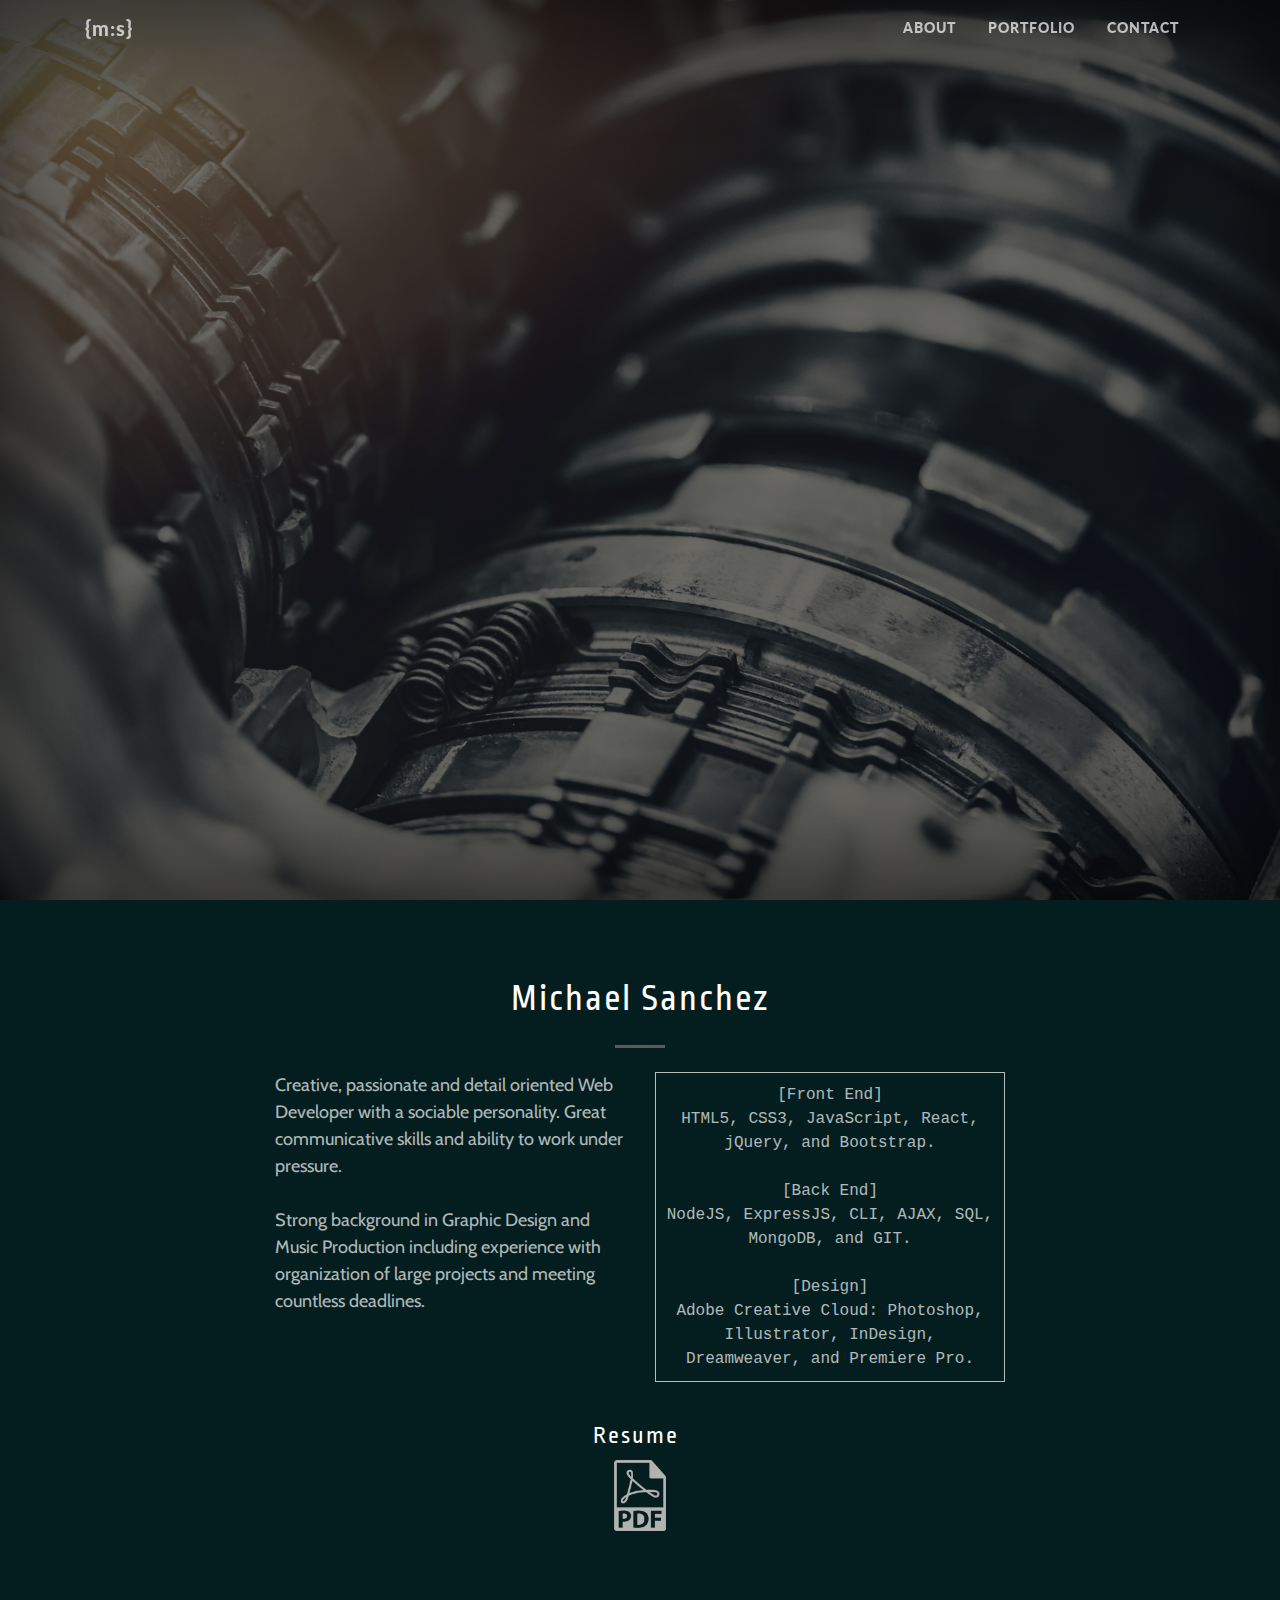
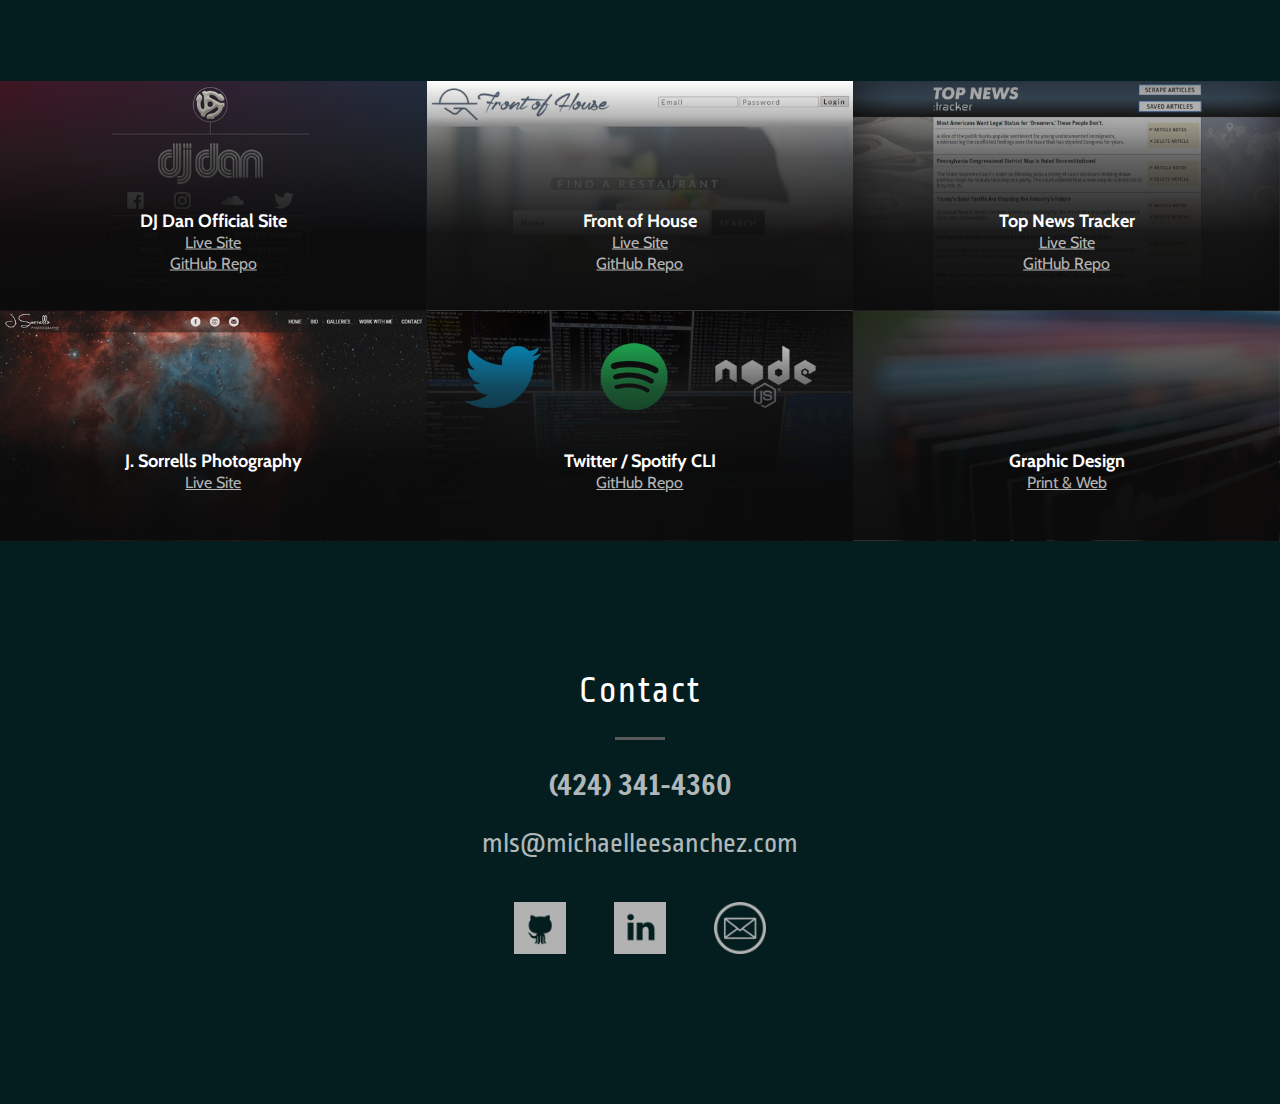
<file: index.html>
<!DOCTYPE html>
<html lang="en">

<head>

    <meta charset="utf-8">
    <meta name="viewport" content="width=device-width, initial-scale=1">
    <meta name="description" content="">
    <meta name="author" content="">
    <title>Michael Sanchez</title>
    <link rel="shortcut icon" type="image/png" href="img/mls-favicon.png" />

    <!-- Bootstrap core CSS -->
    <link href="vendor/bootstrap/css/bootstrap.min.css" rel="stylesheet">

    <link href="https://fonts.googleapis.com/css?family=Cabin:400,600,700|Francois+One|Lato:400,700,900|Ropa+Sans" rel="stylesheet">

    <link rel="stylesheet" href="css/style.css" />

    <!-- Custom styles for this template -->
    <link href="css/creative.css" rel="stylesheet">

</head>

<body id="page-top">

    <!-- Navigation -->
    <nav class="navbar navbar-expand-lg navbar-light fixed-top" id="mainNav">
        <div class="container">
            <a class="navbar-brand js-scroll-trigger" href="#page-top">{m:s}</a>
            <button class="navbar-toggler navbar-toggler-right" type="button" data-toggle="collapse" data-target="#navbarResponsive" aria-controls="navbarResponsive" aria-expanded="false" aria-label="Toggle navigation">
                <span class="navbar-toggler-icon"></span>
            </button>
            <div class="collapse navbar-collapse" id="navbarResponsive">
                <ul class="navbar-nav ml-auto">
                    <li class="nav-item">
                        <a class="nav-link js-scroll-trigger" href="#about">About</a>
                    </li>

                    <li class="nav-item">
                        <a class="nav-link js-scroll-trigger" href="#portfolio">Portfolio</a>
                    </li>
                    <li class="nav-item">
                        <a class="nav-link js-scroll-trigger" href="#contact">Contact</a>
                    </li>
                </ul>
            </div>
        </div>
    </nav>

    <header class="masthead text-center d-flex">
        <div class="container my-auto">
            <div class="row">
                <div class="col-lg-12 mx-auto">
                    <img class="m-san-box img-fluid" src="img/mls-title-box02.png">
                </div>
                <div class="col-lg-4 mx-auto">
                    <div class="container-fluid">
                        <div class="links">
                            <a id="gh-img" href="https://github.com/MikeS74" target="new"><img class="img-links img-fluid" src="img/mls-soon-gh-116px.png" alt="GitHub"></a>

                            <a id="lnkdin-img" href="https://www.linkedin.com/in/michael-lee-sanchez/" target="new"><img class="img-links img-fluid" src="img/mls-soon-li-116px.png" alt="Linked In"></a>

                            <a id="email-img" href="mailto:mls@michaelleesanchez.com" target="new"><img class="img-links img-fluid" src="img/mls-soon-mail-116px.png" alt="Email">
                            </a>
                        </div>
                    </div>
                </div>
            </div>
        </div>
    </header>

    <section class="bg-primary" id="about">
        <div class="container" style="margin-top: -4%">
            <div class="row">
                <div class="col-lg-8 mx-auto text-center">
                    <h2 class="section-heading text-white">Michael Sanchez</h2>
                    <hr class="my-4">
                    <div class="row">
                        <div class="col-lg-6 col-sm-6">
                            <p class="text-faded mb-4 e-pitch" style="text-align:left">Creative, passionate and detail oriented Web Developer with a sociable personality. Great communicative skills and ability to work under pressure. <br><br> Strong background in Graphic Design and Music Production including experience with organization of large projects and meeting countless deadlines.</p>
                        </div>
                        <div class="col-lg-6 col-sm-6">
                            <p class="left-bio">[Front End] <br>HTML5, CSS3, JavaScript, React, jQuery, and Bootstrap. <br><br>[Back End] <br> NodeJS, ExpressJS, CLI, AJAX, SQL, MongoDB, and GIT.<br><br>[Design] <br> Adobe Creative Cloud: Photoshop, Illustrator, InDesign, Dreamweaver, and Premiere Pro.
                            </p>
                        </div>
                    </div>
                </div>
            </div>
            <div class="row">
                <div class="col-lg-4 mx-auto text-white text-center">
                    <div class="container-fluid">
                        <br>
                        <h4 class="resume">Resume</h4>

                        <div class="links" style="margin-top: 5%">
                            <a href="http://michaelleesanchez.com/Michael_Lee_Sanchez.pdf" target="new"><img class="img-links img-fluid" src="img/pdf-icon-116px.png" alt="PDF Resume"></a>

                            <!--                            <a href="http://michaelleesanchez.com/resume.html" target="new"><img class="img-links img-fluid" src="img/html-icon-116px.png" alt="HTML Resume"></a>-->

                        </div>
                    </div>
                </div>
            </div>
        </div>
    </section>

    <section class="p-0" id="portfolio">
        <div class="container-fluid p-0">
            <div class="row no-gutters popup-gallery">
                <div class="col-lg-4 col-sm-6">
                    <div class="portfolio-box">
                        <img class="img-fluid" src="img/portfolio/thumbnails/0.jpg" alt="DJ Dan Official Site">
                        <div class="portfolio-box-caption">
                            <div class="portfolio-box-caption-content">
                                <div class="project-name">
                                    DJ Dan Official Site
                                </div>
                                <a href="https://www.djdan.com" style="text-decoration: none" target="new">
                                    <div class="project-category text-faded" style="text-decoration: underline">
                                        Live Site
                                    </div>
                                </a>
                                <a href="https://github.com/MikeS74/dj-dan-new-site-server" style="text-decoration: none" target="new">
                                    <div class="project-category text-faded" style="text-decoration: underline">
                                        GitHub Repo
                                    </div>
                                </a>
                            </div>
                        </div>
                    </div>
                </div>
                <div class="col-lg-4 col-sm-6">
                    <div class="portfolio-box">
                        <img class="img-fluid" src="img/portfolio/thumbnails/2.jpg" alt="Front of House">
                        <div class="portfolio-box-caption">
                            <div class="portfolio-box-caption-content">
                                <div class="project-name">
                                    Front of House
                                </div>
                                <a href="http://bit.ly/front-of-house" style="text-decoration: none" target="new">
                                    <div class="project-category text-faded" style="text-decoration: underline">
                                        Live Site
                                    </div>
                                </a>
                                <a href="https://github.com/MikeS74/FrontOfHouse" style="text-decoration: none" target="new">
                                    <div class="project-category text-faded" style="text-decoration: underline">
                                        GitHub Repo
                                    </div>
                                </a>
                            </div>
                        </div>
                    </div>
                </div>
                <div class="col-lg-4 col-sm-6">
                    <div class="portfolio-box">
                        <img class="img-fluid" src="img/portfolio/thumbnails/3.jpg" alt="Top News Tracker">
                        <div class="portfolio-box-caption">
                            <div class="portfolio-box-caption-content">
                                <div class="project-name">
                                    Top News Tracker
                                </div>
                                <a href="https://fathomless-lowlands-94636.herokuapp.com/" style="text-decoration: none" target="new">
                                    <div class="project-category text-faded" style="text-decoration: underline">
                                        Live Site
                                    </div>
                                </a>
                                <a href="https://github.com/MikeS74/MongoNewsTracker" style="text-decoration: none" target="new">
                                    <div class="project-category text-faded" style="text-decoration: underline">
                                        GitHub Repo
                                    </div>
                                </a>
                            </div>
                        </div>
                    </div>
                </div>
                <div class="col-lg-4 col-sm-6">
                    <div class="portfolio-box">
                        <img class="img-fluid" src="img/portfolio/thumbnails/8.jpg" alt="Bamazon Store">
                        <div class="portfolio-box-caption">
                            <div class="portfolio-box-caption-content">
                                <div class="project-name">
                                    J. Sorrells Photography
                                </div>
                                <a href="https://www.jsorrellsphoto.com/" style="text-decoration: none" target="new">
                                    <div class="project-category text-faded" style="text-decoration: underline">
                                        Live Site
                                    </div>
                                </a>
                            </div>
                        </div>
                    </div>
                </div>
                <div class="col-lg-4 col-sm-6">
                    <div class="portfolio-box">
                        <img class="img-fluid" src="img/portfolio/thumbnails/1.jpg" alt="Twitter/Spotify CLI">
                        <div class="portfolio-box-caption">
                            <div class="portfolio-box-caption-content">
                                <div class="project-name">
                                    Twitter / Spotify CLI
                                </div>
                                <a href="https://github.com/MikeS74/TwitterSpotifyCLI" style="text-decoration: none" target="new">
                                    <div class="project-category text-faded" style="text-decoration: underline">
                                        GitHub Repo
                                    </div>
                                </a>
                            </div>
                        </div>
                    </div>
                </div>
                <div class="col-lg-4 col-sm-6">
                    <div class="portfolio-box">
                        <img class="img-fluid" src="img/portfolio/thumbnails/7.jpg" alt="Graphic Design">
                        <div class="portfolio-box-caption">
                            <div class="portfolio-box-caption-content">
                                <div class="project-name">
                                    Graphic Design
                                </div>
                                <a href="http://michaelleesanchez.com/print-design.html" style="text-decoration: none" target="new">
                                    <div class="project-category text-faded" style="text-decoration: underline">
                                        Print &amp; Web
                                    </div>
                                </a>
                            </div>
                        </div>
                    </div>
                </div>
            </div>
        </div>
    </section>

    <section id="contact" class="bg-dark text-white text-center">
        <div class="container my-auto">
            <div class="row">
                <div class="col-lg-8 mx-auto text-center">
                    <h2 class="section-heading">Contact</h2>
                    <hr class="my-4">
                    <p class="phone-no">(424) 341-4360</p>
                    <a href="mailto:mls@michaelleesanchez.com" target="new" style="text-decoration: none">
                        <p class="con-email">mls@michaelleesanchez.com</p>
                    </a>
                </div>
            </div>
            <div class="row">
                <div class="col-lg-4 mx-auto">
                    <div class="container-fluid">
                        <div class="links">
                            <a href="https://github.com/MikeS74" target="new"><img class="img-links img-fluid" src="img/mls-soon-gh-116px.png" alt="GitHub"></a>

                            <a href="https://www.linkedin.com/in/michael-lee-sanchez/" target="new"><img class="img-links img-fluid" src="img/mls-soon-li-116px.png" alt="Linked In"></a>

                            <a href="mailto:mls@michaelleesanchez.com" target="new"><img class="img-links img-fluid" src="img/mls-soon-mail-116px.png" alt="Email">
                            </a>
                        </div>
                    </div>
                </div>
            </div>

        </div>
    </section>

    <!-- Bootstrap core JavaScript -->
    <script src="vendor/jquery/jquery.min.js"></script>
    <script src="vendor/bootstrap/js/bootstrap.bundle.min.js"></script>

    <!-- Plugin JavaScript -->
    <script src="vendor/jquery-easing/jquery.easing.min.js"></script>
    <script src="vendor/scrollreveal/scrollreveal.min.js"></script>

    <!-- Custom scripts for this template -->
    <script src="js/creative.js"></script>

</body>

</html>
</file>
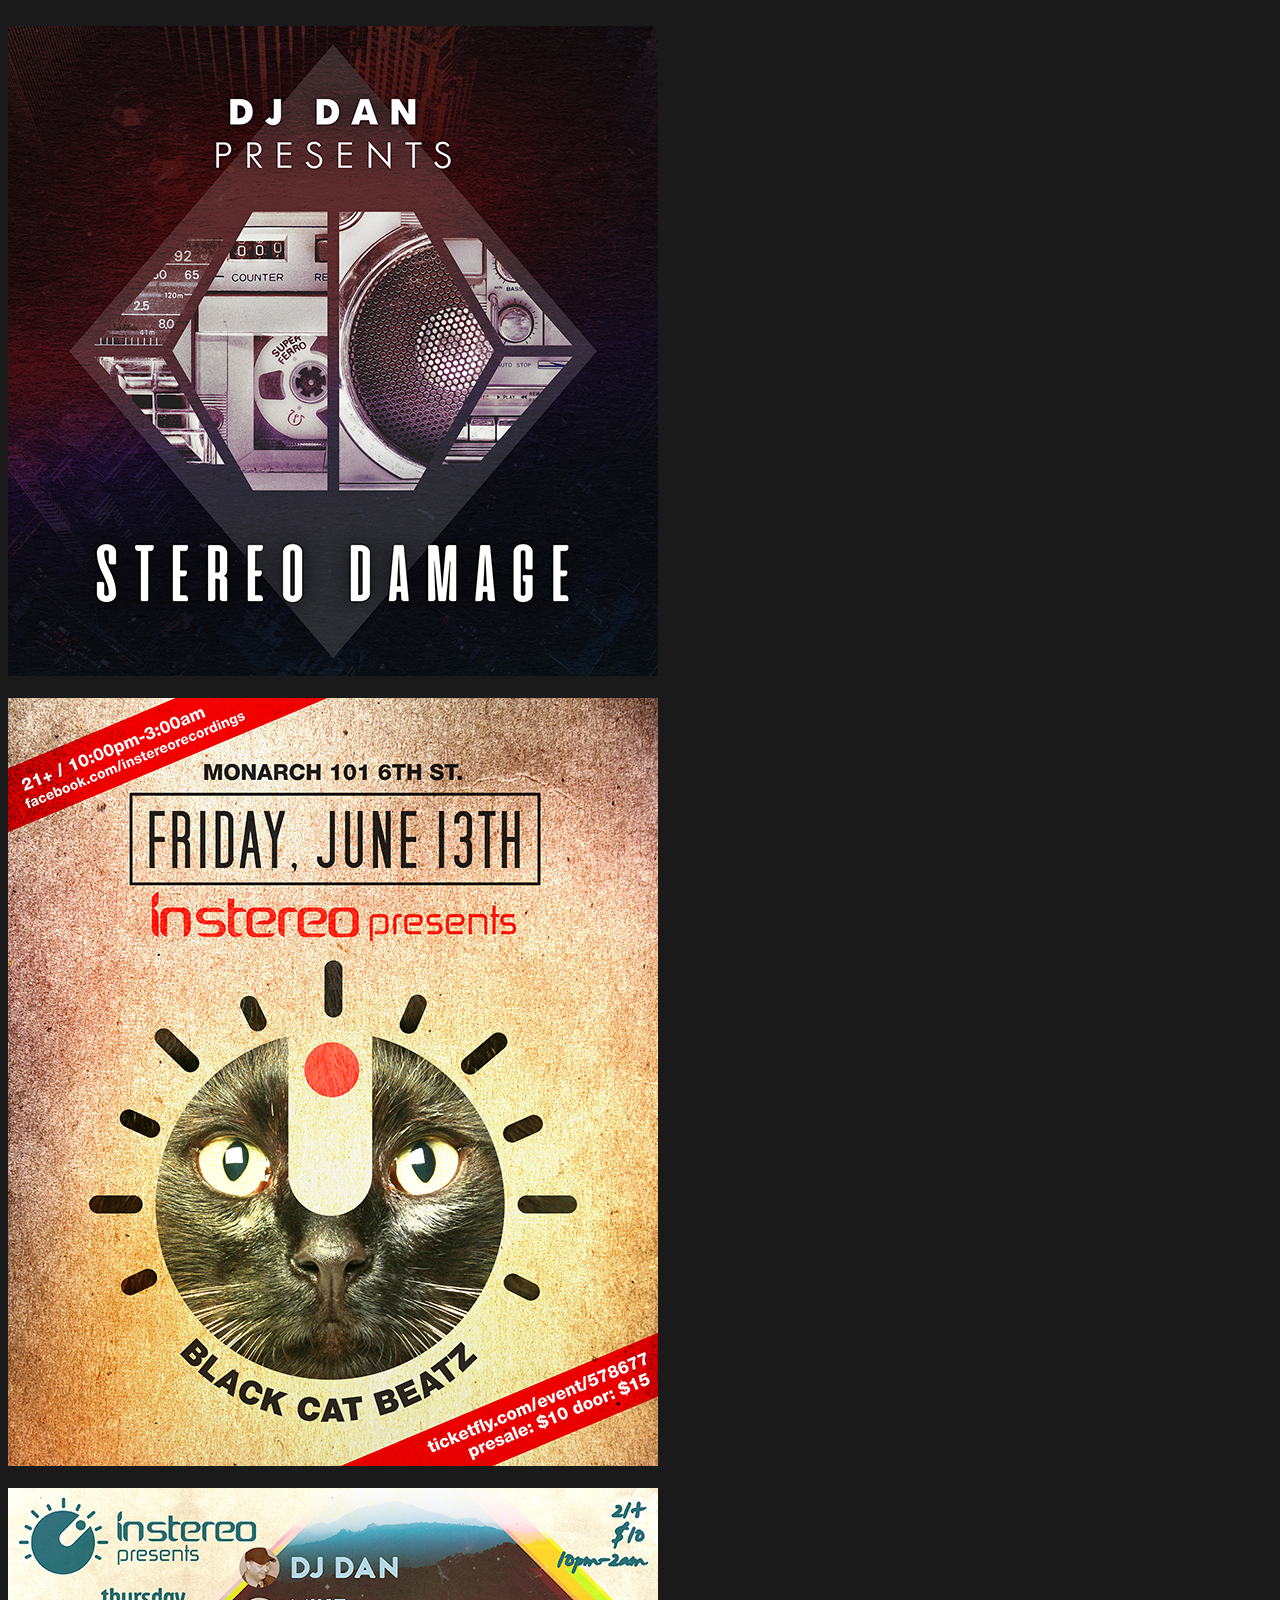
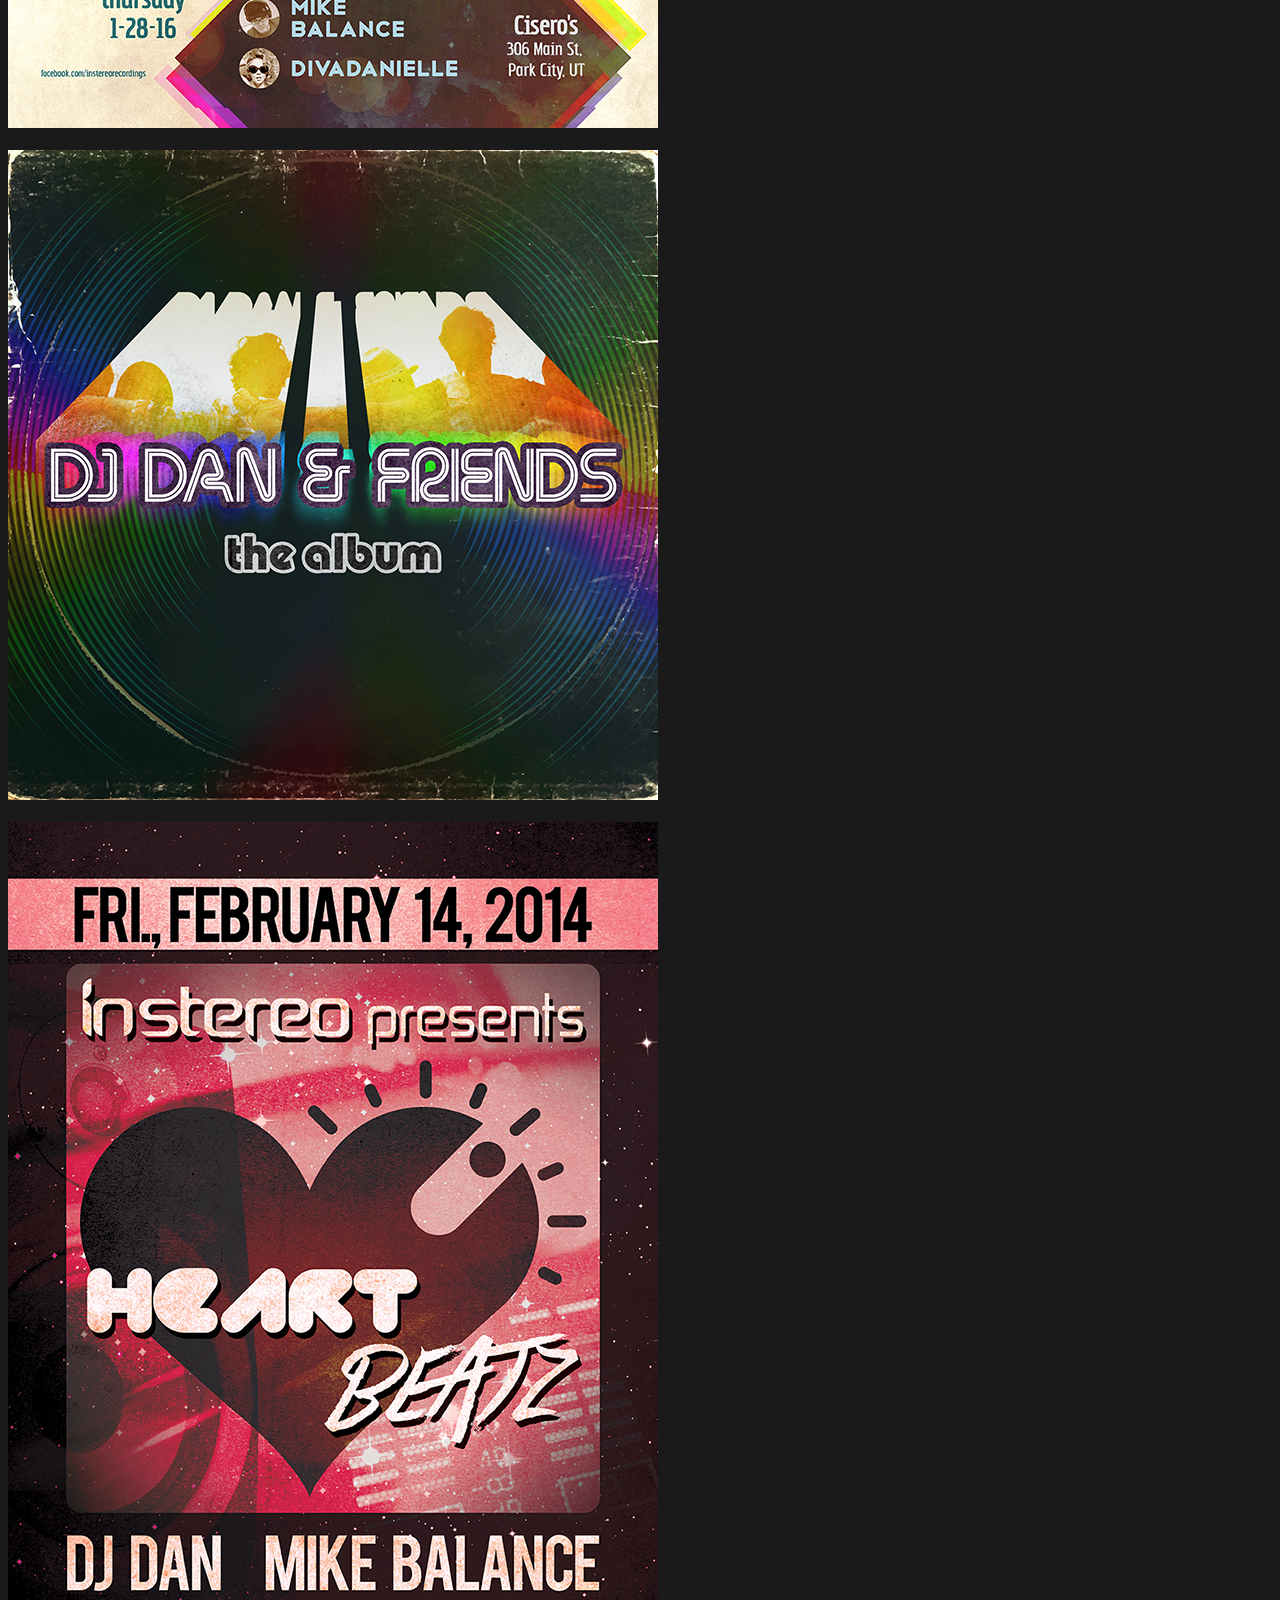
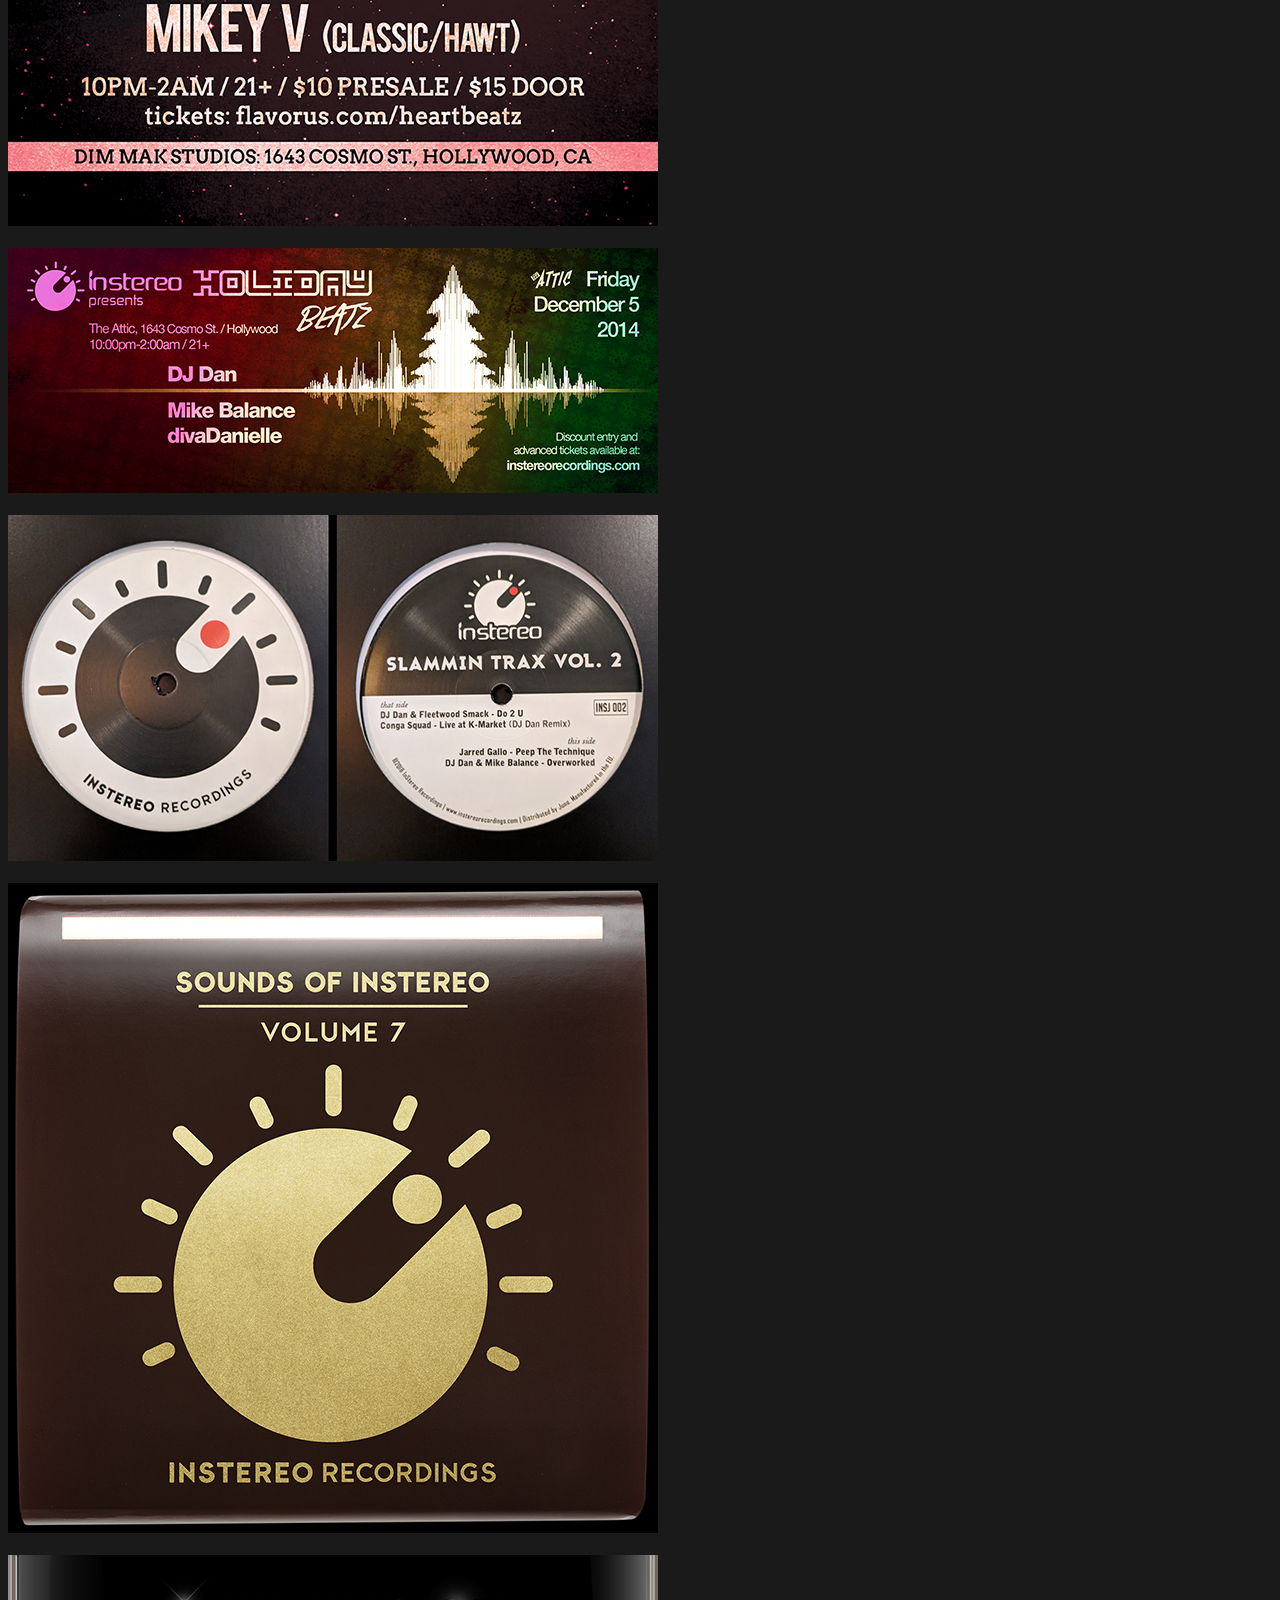
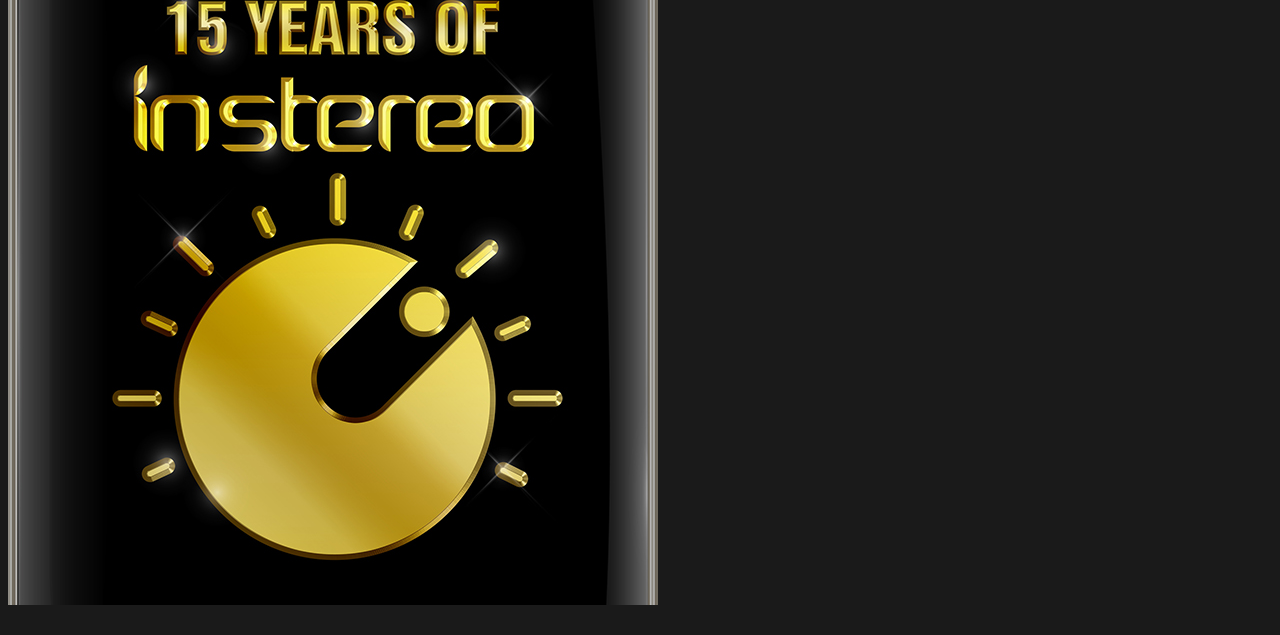
<file: print-design.html>
<!DOCTYPE html>
<!--[if lt IE 7]>      <html class="no-js lt-ie9 lt-ie8 lt-ie7"> <![endif]-->
<!--[if IE 7]>         <html class="no-js lt-ie9 lt-ie8"> <![endif]-->
<!--[if IE 8]>         <html class="no-js lt-ie9"> <![endif]-->
<!--[if gt IE 8]><!-->
<html class="no-js">
<!--<![endif]-->

<head>
    <meta charset="utf-8">
    <meta http-equiv="X-UA-Compatible" content="IE=edge">
    <title></title>
    <meta name="description" content="">
    <meta name="viewport" content="width=device-width, initial-scale=1">
    <link rel="stylesheet" href="https://maxcdn.bootstrapcdn.com/bootstrap/4.0.0-alpha.6/css/bootstrap.min.css" integrity="sha384-rwoIResjU2yc3z8GV/NPeZWAv56rSmLldC3R/AZzGRnGxQQKnKkoFVhFQhNUwEyJ" crossorigin="anonymous">
</head>

<body style="background-color: #1a1a1a">
    <!--[if lt IE 7]>
            <p class="browsehappy">You are using an <strong>outdated</strong> browser. Please <a href="#">upgrade your browser</a> to improve your experience.</p>
        <![endif]-->
    <br>
    <div class="text-center">
        <img class="img-fluid" src="img/print/stereo-damage-2018.jpg" alt="Stereo Damage podcast">
        <br><br>
        <img class="img-fluid" src="img/print/black-cat-beatz-print.jpg" alt="Black Cat Beatz flyer">
        <br><br>
        <img class="img-fluid" src="img/print/instereo-sundance-banner.jpg" alt="InStereo Sundance flyer">
        <br><br>
        <img class="img-fluid" src="img/print/dj-dan-and-friends-cover.jpg" alt="DJ Dan & Friends artwork">
        <br><br>
        <img class="img-fluid" src="img/print/instereo-heartbeatz-print.jpg" alt="Heart Beatz flyer">
        <br><br>
        <img class="img-fluid" src="img/print/holiday-beatz-banner.jpg" alt="Holiday Beatz">
        <br><br>
        <img class="img-fluid" src="img/print/slammin-trax-vol2.jpg" alt="InStereo vinyl artwork">
        <br><br>
        <img class="img-fluid" src="img/print/sounds-of-instereo.jpg" alt="Sounds of InStereo artwork">
        <br><br>
        <img class="img-fluid" src="img/print/15-years-cover.jpg" alt="15 Years of InStereo artwork">
        <br><br>
    </div>
</body>

</html>
</file>
<file: css/style.css>
.phone-no {
    font-family:
        'Francois One',
        sans-serif;
    font-size: 28px;
    color: rgba(255, 255, 255, 0.7);

}

.left-bio {
    font-family: 'Share Tech Mono', monospace;
    float: left;
    color: rgba(255, 255, 255, 0.7);
    border: solid;
    border-width: 1px;
    padding: 10px;
}

.e-pitch {
    float: right;
    font-size: 18px;
}

.con-email {
    font-family:
        'Ropa Sans',
        sans-serif;
    font-size: 28px;
    color: rgba(255, 255, 255, 0.7);

}

.resume {
    position: absolute;
    right: 1%;
    width: 100%;
    margin: 0 auto 0 auto;
}

.m-san-box,
#gh-img,
#lnkdin-img,
#email-img {
    opacity: 0.0;

}

.img-links {
    margin: 7%;
    width: 16%
}

@media screen and (max-width: 991px) {
    .img-links {
        margin: 5%;
        width: 7%
    }
}

@media screen and (max-width: 767px) {
    .img-links {
        margin: 5%;
        width: 11%
    }
}

@media screen and (max-width: 575px) {
    .m-san-box {
        width: 70%
    }

    .con-email {
        font-size: 6vw
    }
}
</file>
<file: css/creative.css>
body,
html {
    width: 100%;
    height: 100%;
}

body {
    font-family:
        'Cabin',
        sans-serif;
}

hr {
    max-width: 50px;
    border-width: 3px;
    border-color: #5a5a5a;
}

hr.light {
    border-color: #fff;
}

a {
    color: #041e1f;
    -webkit-transition: all 0.2s;
    -moz-transition: all 0.2s;
    transition: all 0.2s;
}

a:hover {
    color: #041e1f;
}

h1,
h2,
h3,
h4,
h5,
h6 {
    font-family:
        'Ropa Sans',
        sans-serif;
    letter-spacing: 2px;
}

h2 {
    font-size: 2.3rem;
}

.bg-primary {
    background-color: #041e1f !important;
}

.bg-dark {
    background-color: #041e1f !important;
}

.text-faded {
    color: rgba(255, 255, 255, 0.7);
}

section {
    padding: 8rem 0;
}

.section-heading {
    margin-top: 0;
}

::-moz-selection {
    color: #fff;
    background: #212529;
    text-shadow: none;
}

::selection {
    color: #fff;
    background: #212529;
    text-shadow: none;
}

img::selection {
    color: #fff;
    background: transparent;
}

img::-moz-selection {
    color: #fff;
    background: transparent;
}

body {
    -webkit-tap-highlight-color: #212529;
}

#mainNav {
    border-bottom: 1px solid rgba(33, 37, 41, 0.1);
    background-color: #fff;
    font-family:
        'Lato',
        sans-serif;
    font-weight: 900;
    letter-spacing: 1px;
    -webkit-transition: all 0.2s;
    -moz-transition: all 0.2s;
    transition: all 0.2s;
}

#mainNav .navbar-brand {
    color: #041e1f;
    font-family:
        'Lato',
        sans-serif;
    font-weight: 900;
    letter-spacing: 1px;
}

#mainNav .navbar-brand:focus,
#mainNav .navbar-brand:hover {
    color: #041e1f;
}

#mainNav .navbar-nav > li.nav-item > a.nav-link,
#mainNav .navbar-nav > li.nav-item > a.nav-link:focus {
    font-size: .9rem;
    text-transform: uppercase;
    color: #212529;
}

#mainNav .navbar-nav > li.nav-item > a.nav-link:hover,
#mainNav .navbar-nav > li.nav-item > a.nav-link:focus:hover {
    color: #041e1f;
}

#mainNav .navbar-nav > li.nav-item > a.nav-link.active,
#mainNav .navbar-nav > li.nav-item > a.nav-link:focus.active {
    color: #3d8789 !important;
    background-color: transparent;
}

#mainNav .navbar-nav > li.nav-item > a.nav-link.active:hover,
#mainNav .navbar-nav > li.nav-item > a.nav-link:focus.active:hover {
    background-color: transparent;
}

@media (min-width: 992px) {
    #mainNav {
        border-color: transparent;
        background-color: transparent;
    }

    #mainNav .navbar-brand {
        color: rgba(255, 255, 255, 0.7);
    }

    #mainNav .navbar-brand:focus,
    #mainNav .navbar-brand:hover {
        color: #fff;
    }

    #mainNav .navbar-nav > li.nav-item > a.nav-link {
        padding: 0.5rem 1rem;
    }

    #mainNav .navbar-nav > li.nav-item > a.nav-link,
    #mainNav .navbar-nav > li.nav-item > a.nav-link:focus {
        color: rgba(255, 255, 255, 0.7);
    }

    #mainNav .navbar-nav > li.nav-item > a.nav-link:hover,
    #mainNav .navbar-nav > li.nav-item > a.nav-link:focus:hover {
        color: #fff;
    }

    #mainNav.navbar-shrink {
        border-bottom: 1px solid rgba(33, 37, 41, 0.1);
        background-color: #fff;
    }

    #mainNav.navbar-shrink .navbar-brand {
        color: #041e1f;
    }

    #mainNav.navbar-shrink .navbar-brand:focus,
    #mainNav.navbar-shrink .navbar-brand:hover {
        color: #041e1f;
    }

    #mainNav.navbar-shrink .navbar-nav > li.nav-item > a.nav-link,
    #mainNav.navbar-shrink .navbar-nav > li.nav-item > a.nav-link:focus {
        color: #212529;
    }

    #mainNav.navbar-shrink .navbar-nav > li.nav-item > a.nav-link:hover,
    #mainNav.navbar-shrink .navbar-nav > li.nav-item > a.nav-link:focus:hover {
        color: #909090;
    }
}

header.masthead {
    padding-top: 10rem;
    padding-bottom: calc(10rem - 56px);
    background-image: url("../img/port-main-bkgd02.jpg");
    background-color: #041e1f !important;
    background-position: center center;
    -webkit-background-size: cover;
    -moz-background-size: cover;
    -o-background-size: cover;
    background-size: cover;
}

header.masthead hr {
    margin-top: 30px;
    margin-bottom: 30px;
}

header.masthead h1 {
    font-size: 2rem;
}

header.masthead p {}

@media (min-width: 768px) {
    header.masthead p {
        font-size: 1.15rem;
    }
}

@media (min-width: 992px) {
    header.masthead {
        height: 100vh;
        min-height: 650px;
        padding-top: 0;
        padding-bottom: 0;
    }

    header.masthead h1 {
        font-size: 3rem;
    }
}

@media (min-width: 1200px) {
    header.masthead h1 {
        font-size: 4rem;
    }
}

.service-box {
    max-width: 400px;
}

.portfolio-box {
    position: relative;
    display: block;
    max-width: 650px;
    margin: 0 auto;
    /*
    border-style: solid;
    border-width: .5px;
    border-color: #000000;
*/
}

.portfolio-box .portfolio-box-caption {
    position: absolute;
    bottom: 0;
    display: block;
    width: 100%;
    height: 100%;
    text-align: center;
    color: #fff;
    background: linear-gradient(rgba(26, 26, 26, 0), rgba(26, 26, 26, 0.67), rgba(11, 11, 11, 0.94), rgba(11, 11, 11, 0.98));
    background-position: bottom;
    line-height: 21px;
}

.portfolio-box .portfolio-box-caption .portfolio-box-caption-content {
    position: absolute;
    top: 70%;
    width: 100%;
    transform: translateY(-50%);
    text-align: center;
}

.portfolio-box .portfolio-box-caption .portfolio-box-caption-content .project-category,
.portfolio-box .portfolio-box-caption .portfolio-box-caption-content .project-name {
    padding: 0 15px;
}

.portfolio-box .portfolio-box-caption .portfolio-box-caption-content .project-category {
    font-size: 14px;
}

.portfolio-box .portfolio-box-caption .portfolio-box-caption-content .project-name {
    font-size: 18px;
    font-weight: bold;
}

/*
.portfolio-box:hover .portfolio-box-caption {
    opacity: 1;
}
*/

.portfolio-box:focus {
    outline: none;
}

@media (min-width: 768px) {
    .portfolio-box .portfolio-box-caption .portfolio-box-caption-content .project-category {
        font-size: 16px;
    }

    .portfolio-box .portfolio-box-caption .portfolio-box-caption-content .project-name {
        font-size: 18px;
        font-weight: bold;
    }
}

.text-primary {
    color: #041e1f !important;
}

.btn {
    text-transform: uppercase;
    border: none;
    border-radius: 300px;
}

.btn-xl {
    padding: 1rem 2rem;
}

.btn-primary {
    background-color: #041e1f;
    border-color: #041e1f;
}

.btn-primary:hover,
.btn-primary:focus,
.btn-primary:active {
    color: #fff;
    background-color: #041e1f !important;
}

/*
.btn-primary:active,
.btn-primary:focus {
    box-shadow: 0 0 0 0.2rem rgba(240, 95, 64, 0.5) !important;
}*/
</file>
